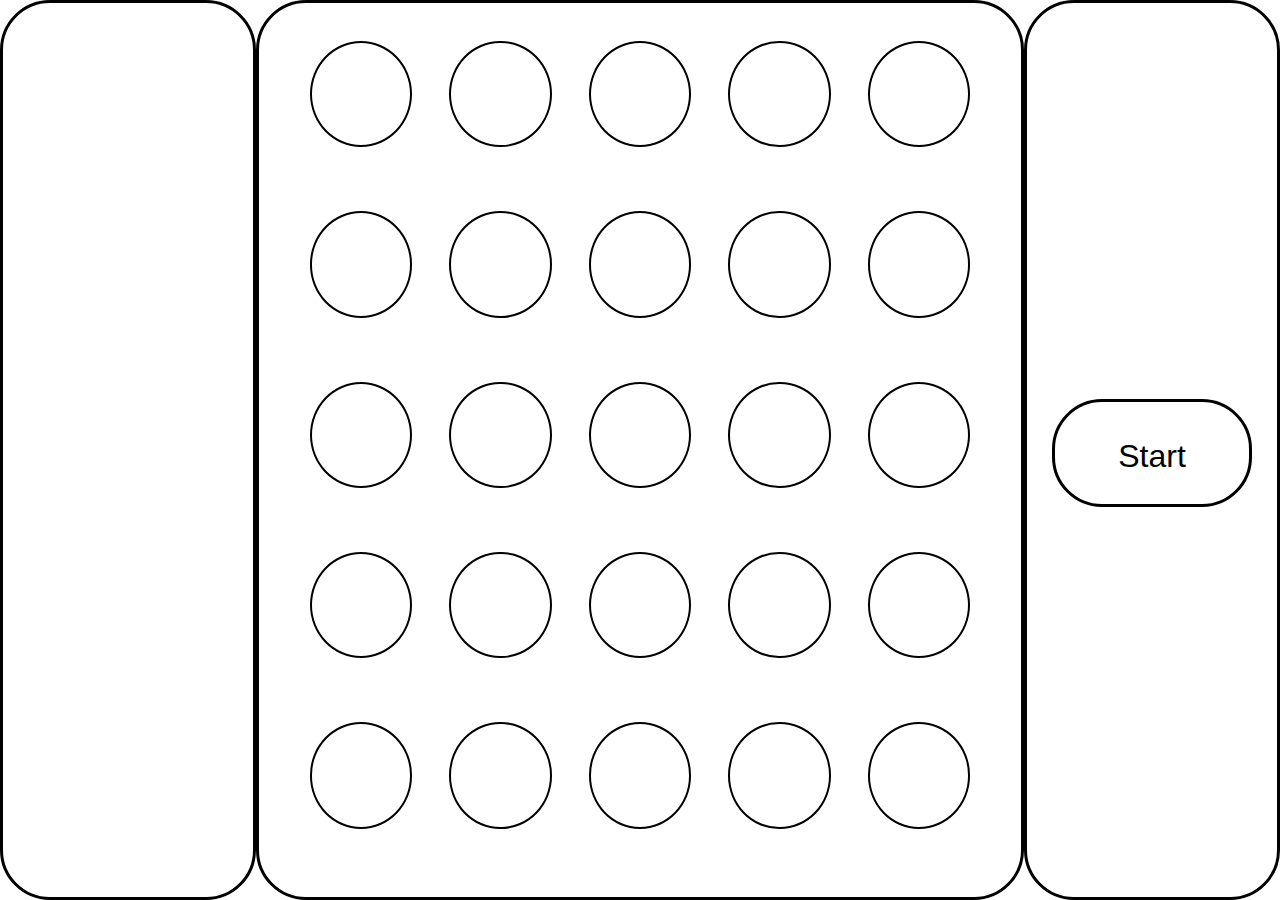
<file: JS HTML Erstellung/index.html>
<html>
<head>
    <title>Sound Memory</title>
    <link rel="stylesheet" href="style.css" type="text/css">
    <script src="main.js"></script>
</head>
<body>
    <div id="gameContainer">
        <div class="wrapper">
            <div id="menu"></div>
            <div id="gameCon"></div>         
            <div id="playDiv">
                <div id="startButton">Start</div>
            </div>
        </div>
    </div>
</body>
</html>
</file>
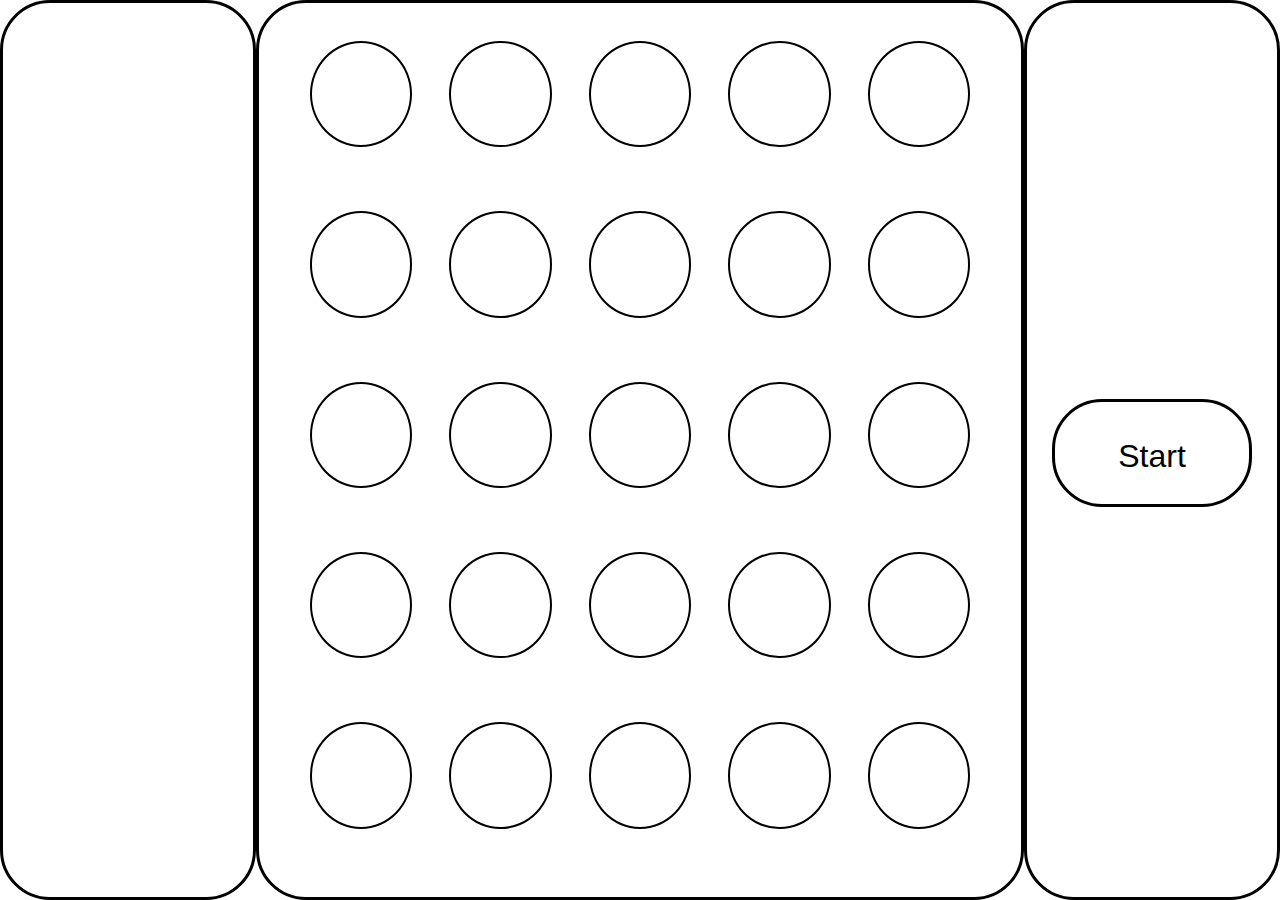
<file: Pure HTML Erstellung/index.html>
<html>
<head>
    <title>Sound Memory</title>
    <link rel="stylesheet" href="style.css" type="text/css">
    <script src="main.js"></script>
</head>
    <div id="gameContainer">
        <div class="wrapper">
            <div id="menu"></div>
            <div id="game">
                <div id="game-container">
                    <div class="buttonField" id="00"></div>
                    <div class="buttonField" id="01"></div>
                    <div class="buttonField" id="02"></div>
                    <div class="buttonField" id="03"></div>
                    <div class="buttonField" id="04"></div>
                    <div class="buttonField" id="10"></div>
                    <div class="buttonField" id="11"></div>
                    <div class="buttonField" id="12"></div>
                    <div class="buttonField" id="13"></div>
                    <div class="buttonField" id="14"></div>
                    <div class="buttonField" id="20"></div>
                    <div class="buttonField" id="21"></div>
                    <div class="buttonField" id="22"></div>
                    <div class="buttonField" id="23"></div>
                    <div class="buttonField" id="24"></div>
                    <div class="buttonField" id="30"></div>
                    <div class="buttonField" id="31"></div>
                    <div class="buttonField" id="32"></div>
                    <div class="buttonField" id="33"></div>
                    <div class="buttonField" id="34"></div>
                    <div class="buttonField" id="40"></div>
                    <div class="buttonField" id="41"></div>
                    <div class="buttonField" id="42"></div>
                    <div class="buttonField" id="43"></div>
                    <div class="buttonField" id="44"></div>
                </div>            
            </div>
            <div id="playDiv">
                <div id="startButton">Start</div>
            </div>
        </div>
    </div>
</html>
</file>
<file: JS HTML Erstellung/style.css>
*{
    margin: 0 auto;
    padding: 0;
    
    font-family: sans-serif;
    
    overflow-y: hidden;
}

#gameContainer{
    height: 100%;
    width: 100%;
}


#menu{
    height: 100vh;
    
    width: 300px;
    max-width: 20%;
    min-width: 20%;
    
    background-color: white;
    
    float: left;
    
    box-sizing: border-box;
    border: 3px solid black;
    border-radius: 50px;
}

#gameCon{
    height: 600px;
    min-height: 100vh;
    max-height: 100vg;
    
    width: 720px;
    max-width: 60%;
    min-width: 60%;
    
    background-color: white;
    
    float: left;
    
    box-sizing: border-box;
    border: 3px solid black;
    border-radius: 50px;
}

#game #game-container{
    
    margin: 5% 3%;
    
    width: 94%;
    
    height: 94%;
    
    display: grid;
    flex-wrap: wrap;
    align-content: stretch;
    justify-content: space-evenly;
    
    grid-gap: 1.3%;
    grid-template-columns: auto auto auto auto auto;
    /*background-color: aqua;*/
    
    overflow-x: hidden;

}

#game #game-container div{
    box-sizing: border-box;
    
    border: 2px solid black;
    height: 0;
    width: 8vw;
    padding-bottom: 8vw;
    border-radius: 50%;
}


#playDiv{
    height: 100vh;
    
    width: 300px;
    max-width: 20%;
    min-width: 20%;
    
    background-color: white;
    
    float: left;
    
    box-sizing: border-box;
    border: 3px solid black;
    border-radius: 50px;
}



#playDiv #startButton{
    
    height: 12vh;
    width: 80%;
    
    
    margin: 44vh auto;
    
    box-sizing: border-box;
    border-radius: 50px;
    border: 3px solid black;
    
    text-align: center;
    line-height: 12vh;
    font-size: 2em;
}
</file>
<file: Pure HTML Erstellung/style.css>
*{
    margin: 0 auto;
    padding: 0;
    
    font-family: sans-serif;
    
    overflow-y: hidden;
}

#gameContainer{
    height: 100%;
    width: 100%;
}


#menu{
    height: 100vh;
    
    width: 300px;
    max-width: 20%;
    min-width: 20%;
    
    background-color: white;
    
    float: left;
    
    box-sizing: border-box;
    border: 3px solid black;
    border-radius: 50px;
}

#game{
    height: 600px;
    min-height: 100vh;
    max-height: 100vg;
    
    width: 720px;
    max-width: 60%;
    min-width: 60%;
    
    background-color: white;
    
    float: left;
    
    box-sizing: border-box;
    border: 3px solid black;
    border-radius: 50px;
}

#game #game-container{
    
    margin: 5% 3%;
    
    width: 94%;
    
    height: 94%;
    
    display: grid;
    flex-wrap: wrap;
    align-content: stretch;
    justify-content: space-evenly;
    
    grid-gap: 1.3%;
    grid-template-columns: auto auto auto auto auto;
    /*background-color: aqua;*/
    
    overflow-x: hidden;

}

#game #game-container div{
    box-sizing: border-box;
    
    border: 2px solid black;
    height: 0;
    width: 8vw;
    padding-bottom: 8vw;
    border-radius: 50%;
}


#playDiv{
    height: 100vh;
    
    width: 300px;
    max-width: 20%;
    min-width: 20%;
    
    background-color: white;
    
    float: left;
    
    box-sizing: border-box;
    border: 3px solid black;
    border-radius: 50px;
}



#playDiv #startButton{
    
    height: 12vh;
    width: 80%;
    
    
    margin: 44vh auto;
    
    box-sizing: border-box;
    border-radius: 50px;
    border: 3px solid black;
    
    text-align: center;
    line-height: 12vh;
    font-size: 2em;
}
</file>
